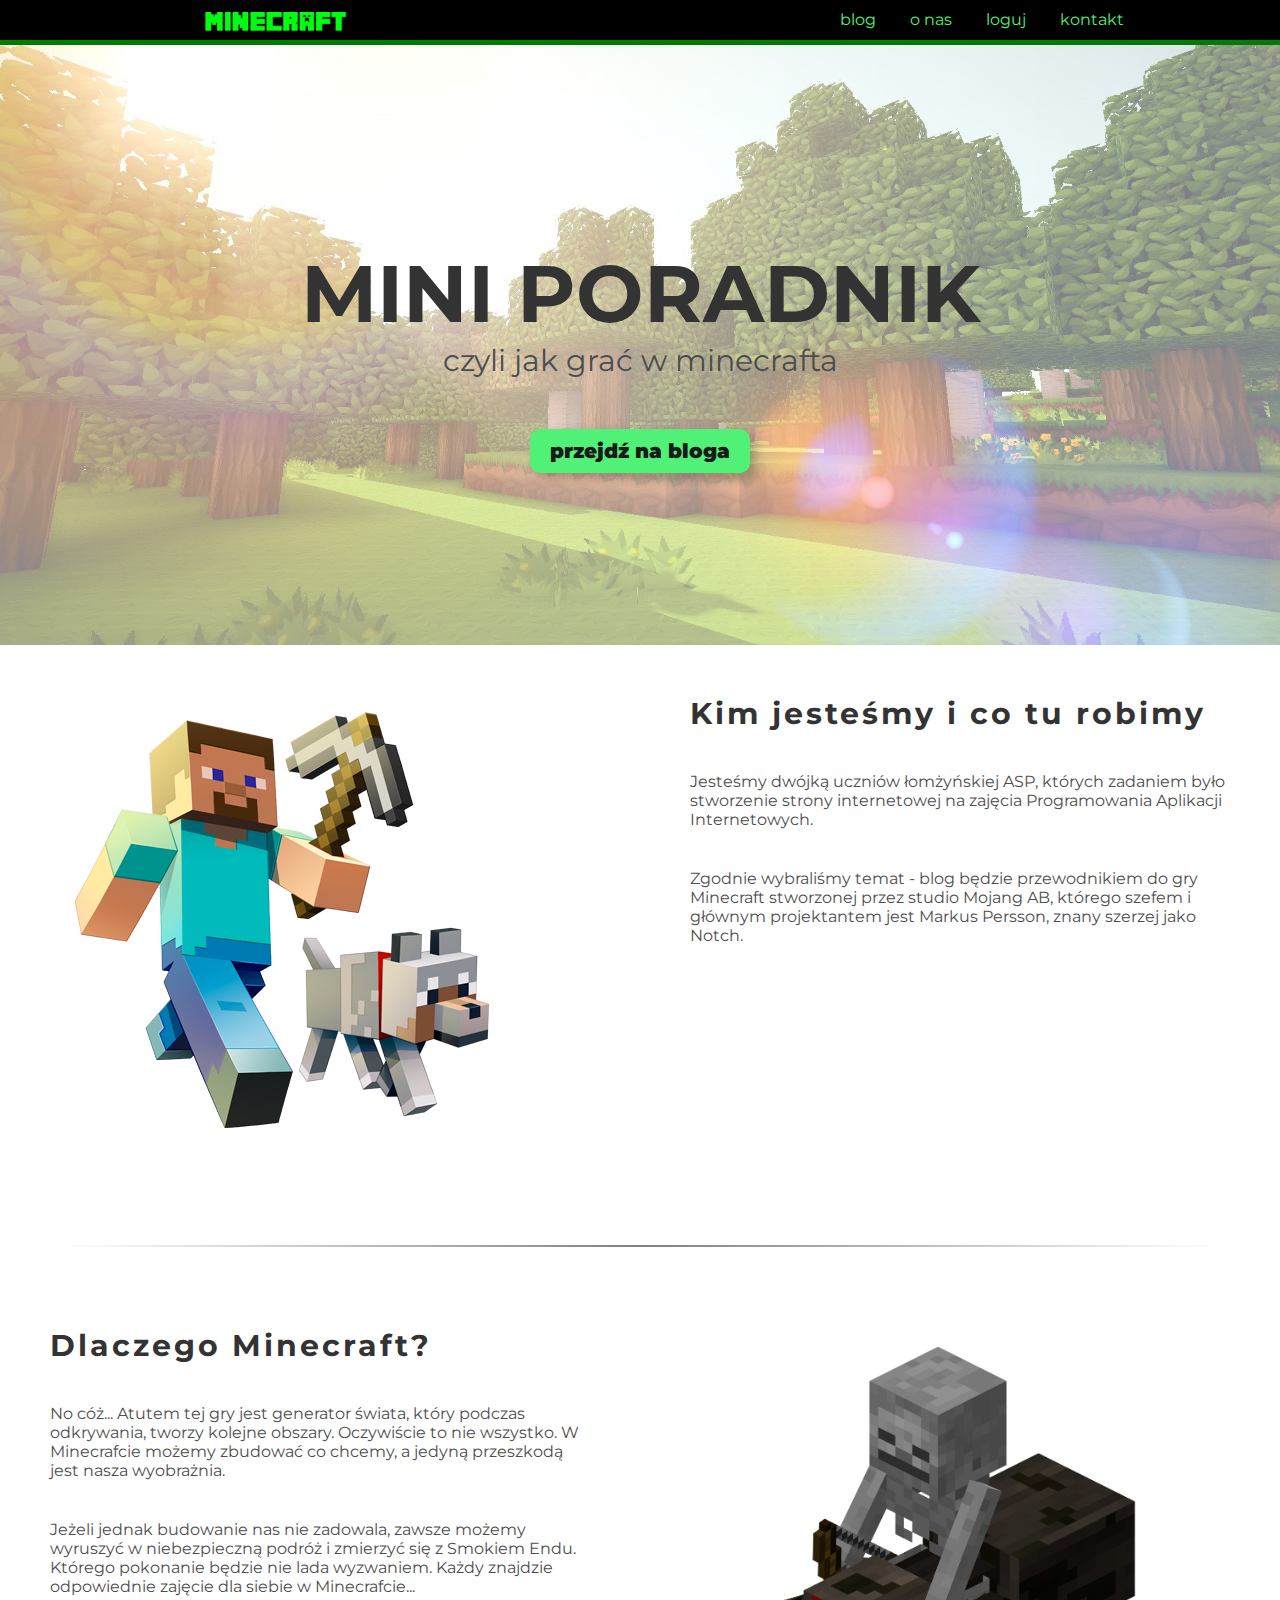
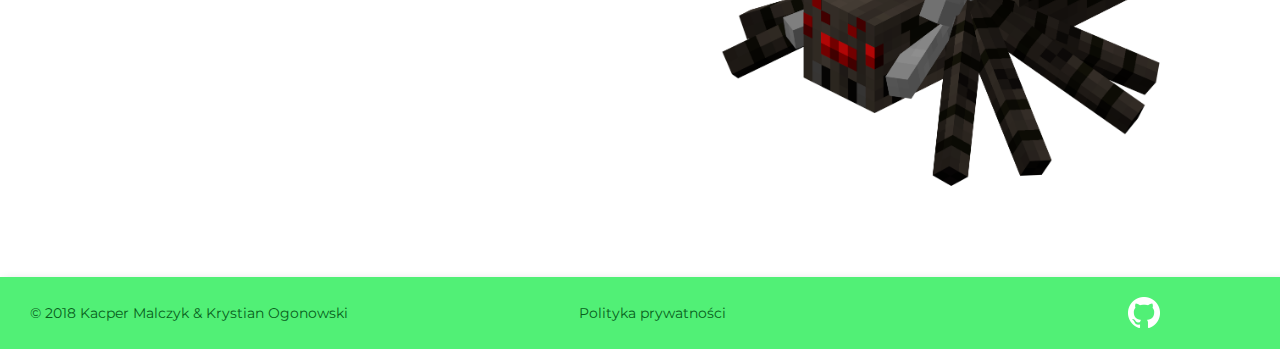
<file: index.html>
<!DOCTYPE html>
<html lang="pl">
<head>
    <title>Minecraft - poradnik</title>
	<meta name="description" content="Nasza strona jest prostym poradnikiem do gry Minecraft" />
    <link rel="icon" href="/graphics/blog/creeper.jpg" />
    <meta charset="UTF-8" />
    <meta name="author" content="Krystian i Kacper" />
    <meta name="viewport" content="width=device-width, initial-scale=1, shrink-to-fit=no" />
    <link rel="stylesheet" href="style.css" />
    <link href="https://fonts.googleapis.com/css?family=Montserrat" rel="stylesheet">
    <!-- style wyżej potrzebny do pobrania i obsługi czcionki -->

    <!--[if lt IE 9]>
	<script src="bower_components/html5shiv/dist/html5shiv.js"></script>
    <![endif]-->
    <!--
        komentarz wyżej ma na celu prawidłowe wyświetlanie strony
        w przeglądarce Internet Explorer w wersji 9 i niższych
    -->


</head>
<body>
    <div id="wrapper" >
      <header class="main-header">
          <nav class="main-nav">
              <div class="logo">
                  <a href="/index.html">
                      <img src="/graphics/logo/logo.png" href="/index.html">
                  </a>
              </div>

              <ul class="top-menu">
                <li>
                  <a class="button" href="/blog/index.html">
                  blog
                </a>
              <li>
                <a class="button" href="/blog/o_nas.html">
                  o nas
                </a>
              </li>
              <li>
                <a class="button" href="/blog/loguj.html">
                  loguj
                </a>
              </li>
              <li>
                <a class="button" href="/blog/kontakt.html">
                  kontakt
                </a>
              </li>
            </ul>
          </nav>
          <hr class="under-nav" />
      </header>


        <main id="index" style="width: 100%;">
            <section id="first" class="index-main-section">
                <div id="main-first-background"></div>
                <h1 class="index-h1">
                    MINI PORADNIK
                </h1>
                <p class="index-p">
                    czyli jak grać w minecrafta
                </p>
                <a href="/blog/index.html" id="main-blog-button">
                    przejdź na bloga
                </a>
            </section>

            <section id="second" class="two-column main-section">
                <section class="half-section mob">
                    <img src="/graphics/steve.png">
                </section>
                <section id="description" class="half-section">
                    <h1>
                            Kim jesteśmy i co tu robimy
                    </h1>
                    <p>
                        Jesteśmy dwójką uczniów łomżyńskiej ASP,
                        których zadaniem było stworzenie strony internetowej
                        na zajęcia Programowania Aplikacji Internetowych.
                    </p>
                    <p>
                        Zgodnie wybraliśmy temat - blog będzie przewodnikiem
                        do gry Minecraft stworzonej przez studio Mojang AB,
                        którego szefem i głównym projektantem jest
                        Markus Persson, znany szerzej jako Notch.
                    </p>
                </section>
            </section>

            <hr class="main-line"/>

            <section id="third" class="two-column main-section">
                <section id="description" class="half-section">
                    <h1>
                           Dlaczego Minecraft?
                    </h1>
                    <p>
                        No cóż... Atutem tej gry jest generator świata, który podczas odkrywania, tworzy kolejne obszary.
						Oczywiście to nie wszystko. W Minecrafcie możemy zbudować co chcemy, a jedyną przeszkodą jest nasza wyobrażnia.
                    </p>
                    <p>
                       Jeżeli jednak budowanie nas nie zadowala, zawsze możemy wyruszyć w niebezpieczną podróż i zmierzyć się z Smokiem Endu. Którego pokonanie będzie nie lada wyzwaniem.
					   Każdy znajdzie odpowiednie zajęcie dla siebie w Minecrafcie...
                    </p>
                </section>
                <section class="half-section mob">
                    <img src="/graphics/spider.png">
                </section>
            </section>
        </main>

        <footer id="index">
            <section>
                <p>
                    © 2018 Kacper Malczyk & Krystian Ogonowski
                </p>
            </section>
            <section>
                <a href="/polityka/index.html">
                    Polityka prywatności
                </a>
            </section>
            <section class="social-logo">
                <a href="http://github.com/ogonnn/website" id="img">
                    <img src="/graphics/GitHubLogo.png" id="social-logo">
                </a>
            </section>
        </footer>
    </div>
</body>


</html>
</file>
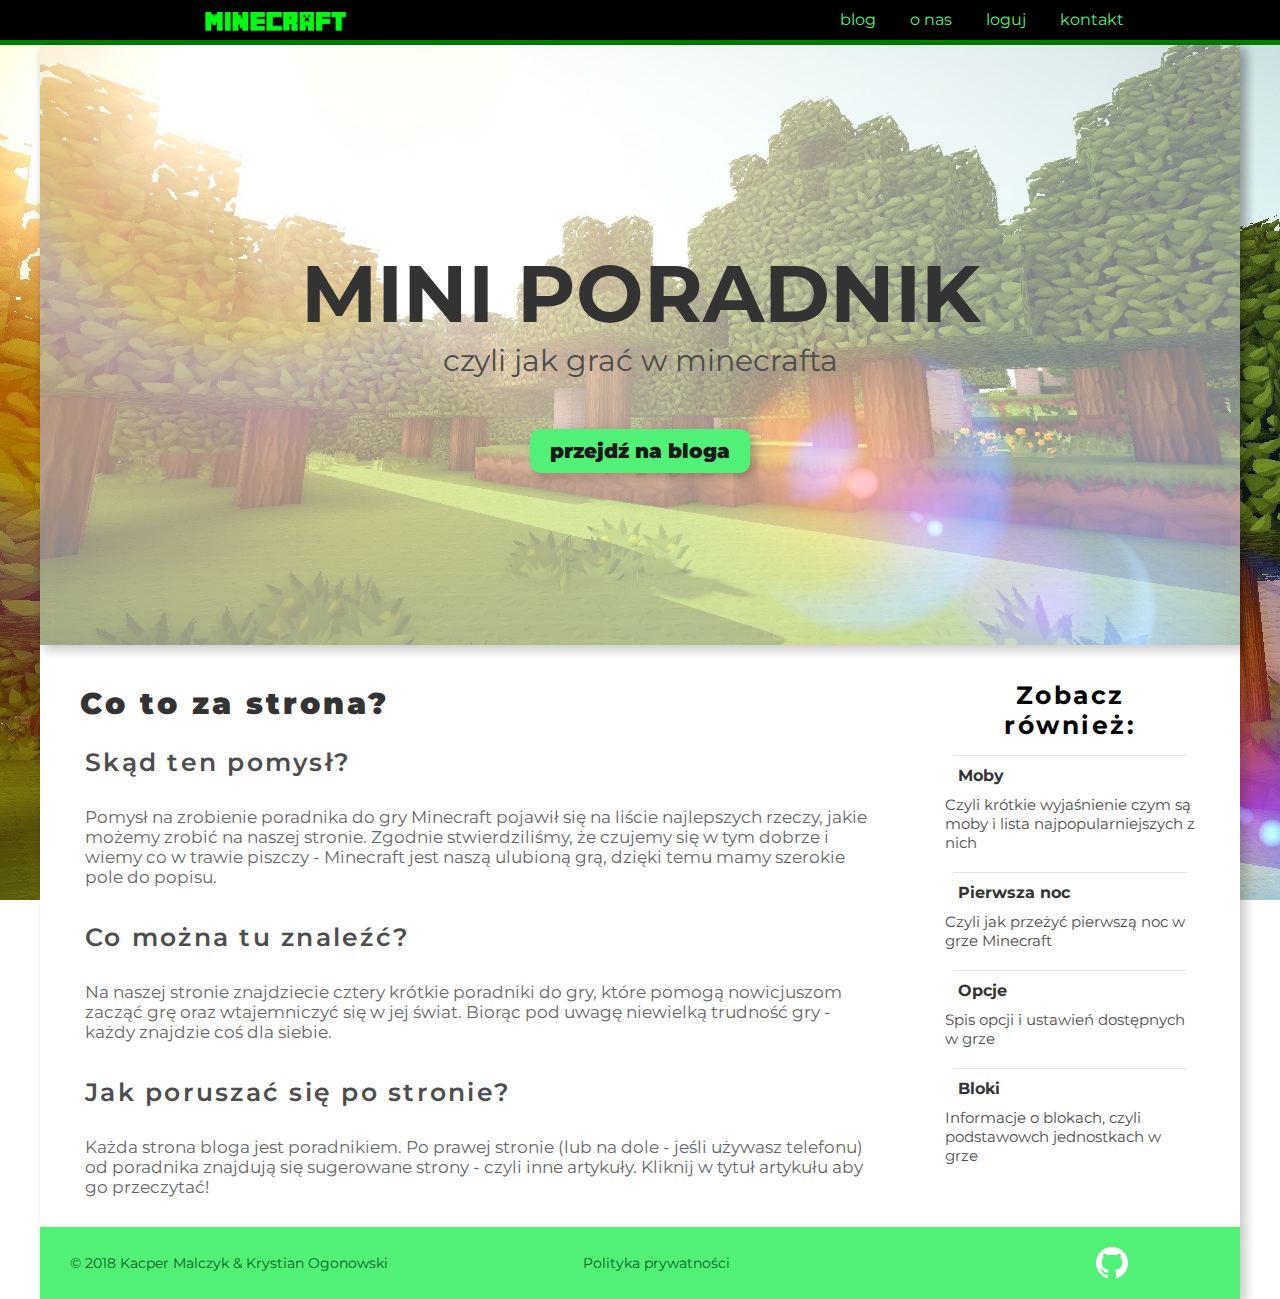
<file: blog/index.html>
<!DOCTYPE html>
<html lang="pl">
<head>
    <meta charset="UTF-8" />
    <title>Minecraft - poradnik</title>
    <meta name="description" content="Nasza strona jest prostym poradnikiem do gry Minecraft" />
    <link rel="icon" href="/graphics/blog/creeper.jpg" />
    <meta name="author" content="Krystian i Kacper" />
    <meta name="viewport" content="width=device-width, initial-scale=1, shrink-to-fit=no" />
    <link rel="stylesheet" href="../style.css" />
    <link href="https://fonts.googleapis.com/css?family=Montserrat" rel="stylesheet">
    <!-- style wyżej potrzebny był do ściągnięcia czcionki -->

    <!--[if lt IE 9]>
	<script src="bower_components/html5shiv/dist/html5shiv.js"></script>
    <![endif]-->
    <!--
        komentarz wyżej ma na celu prawidłowe wyświetlanie strony
        w przeglądarce Internet Explorer w wersji 9 i niższych
    -->


</head>
<body>
    <div id="wrapper">
		    <header class="main-header">
            <nav class="main-nav">
                <div class="logo">
                    <a href="/index.html">
                        <img src="/graphics/logo/logo.png" href="/index.html">
                    </a>
                </div>

                <ul class="top-menu">
                  <li>
                    <a class="button" href="/blog/index.html">
                    blog
                  </a>
                <li>
                  <a class="button" href="/blog/o_nas.html">
                    o nas
                  </a>
                </li>
                <li>
                  <a class="button" href="/blog/loguj.html">
                    loguj
                  </a>
                </li>
                <li>
                  <a class="button" href="/blog/kontakt.html">
                    kontakt
                  </a>
                </li>
              </ul>
            </nav>
            <div class="under-nav" />
        </header>

        <main>
          <main id="index">
            <section id="first" class="index-main-section">
                <div id="main-first-background"></div>
                <h1 class="index-h1">
                    MINI PORADNIK
                </h1>
                <p class="index-p">
                    czyli jak grać w minecrafta
                </p>
                <a href="/blog/index.html" id="main-blog-button">
                    przejdź na bloga
                </a>
            </section>
          </main>
            <article>

                <section>
                    <header>
                        <h1>
                            Co to za strona?
                        </h1>
                        <p>
                            Skąd ten pomysł?
                        </p>
                    </header>
                    <p>
                        Pomysł na zrobienie poradnika do gry Minecraft
                        pojawił się na liście najlepszych rzeczy, jakie możemy
                        zrobić na naszej stronie.
                        Zgodnie stwierdziliśmy, że czujemy się w tym dobrze i wiemy
                        co w trawie piszczy - Minecraft jest naszą ulubioną grą,
                        dzięki temu mamy szerokie pole do popisu.
                    </p>
                </section>
                <section>
                    <header>
                        <p>
                            Co można tu znaleźć?
                        </p>
                    </header>
                    <p>
                        Na naszej stronie znajdziecie cztery krótkie poradniki do gry,
                        które pomogą nowicjuszom zacząć grę oraz wtajemniczyć się
                        w jej świat. Biorąc pod uwagę niewielką trudność gry - każdy
                        znajdzie coś dla siebie.
                    </p>
                </section>
                <section>
                    <header>
                        <p>
                            Jak poruszać się po stronie?
                        </p>
                    </header>
                    <p>
                        Każda strona bloga jest poradnikiem. Po prawej stronie
                         (lub na dole - jeśli używasz telefonu) od poradnika znajdują się
                         sugerowane strony - czyli inne artykuły. Kliknij w tytuł artykułu
                         aby go przeczytać!
                    </p>
            </article>
            <aside>
                <header>
                    <p>
                        Zobacz również:
                    </p>
                </header>
                <nav>
                    <section>
                        <header>
                            <a href="/blog/moby.html"  title="Moby">
                                Moby
                            </a>
                        </header>
                        <p>
                            Czyli krótkie wyjaśnienie czym są moby i lista najpopularniejszych z nich
                        </p>
                    </section>

                    <section>
                        <header>
                            <a href="/blog/pierwsza-noc.html" title="Pierwsza noc">
                                Pierwsza noc
                            </a>
                        </header>
                        <p>
                            Czyli jak przeżyć pierwszą noc w grze Minecraft
                        </p>
                    </section>

                    <section>
                        <header>
                            <a href="/blog/opcje.html" title="Opcje">
                                Opcje
                            </a>
                        </header>
                        <p>
                            Spis opcji i ustawień dostępnych w grze
                        </p>
                    </section>
                    <section>
                        <header>
                            <a href="/blog/bloki.html" title="Bloki">
                                Bloki
                            </a>
                        </header>
                        <p>
                            Informacje o blokach, czyli podstawowch jednostkach w grze
                        </p>
                    </section>
                </nav>
            </aside>
        </main>
        <footer>
            <section>
                <p>
                    © 2018 Kacper Malczyk & Krystian Ogonowski
                </p>
            </section>
            <section>
                <a href="/polityka/index.html">
                    Polityka prywatności
                </a>
            </section>
            <section class="social-logo">
                <a href="http://github.com/ogonnn/website" id="img">
                    <img src="/graphics/GitHubLogo.png" id="social-logo">
                </a>
            </section>
        </footer>
    </div>
</body>


</html>
</file>
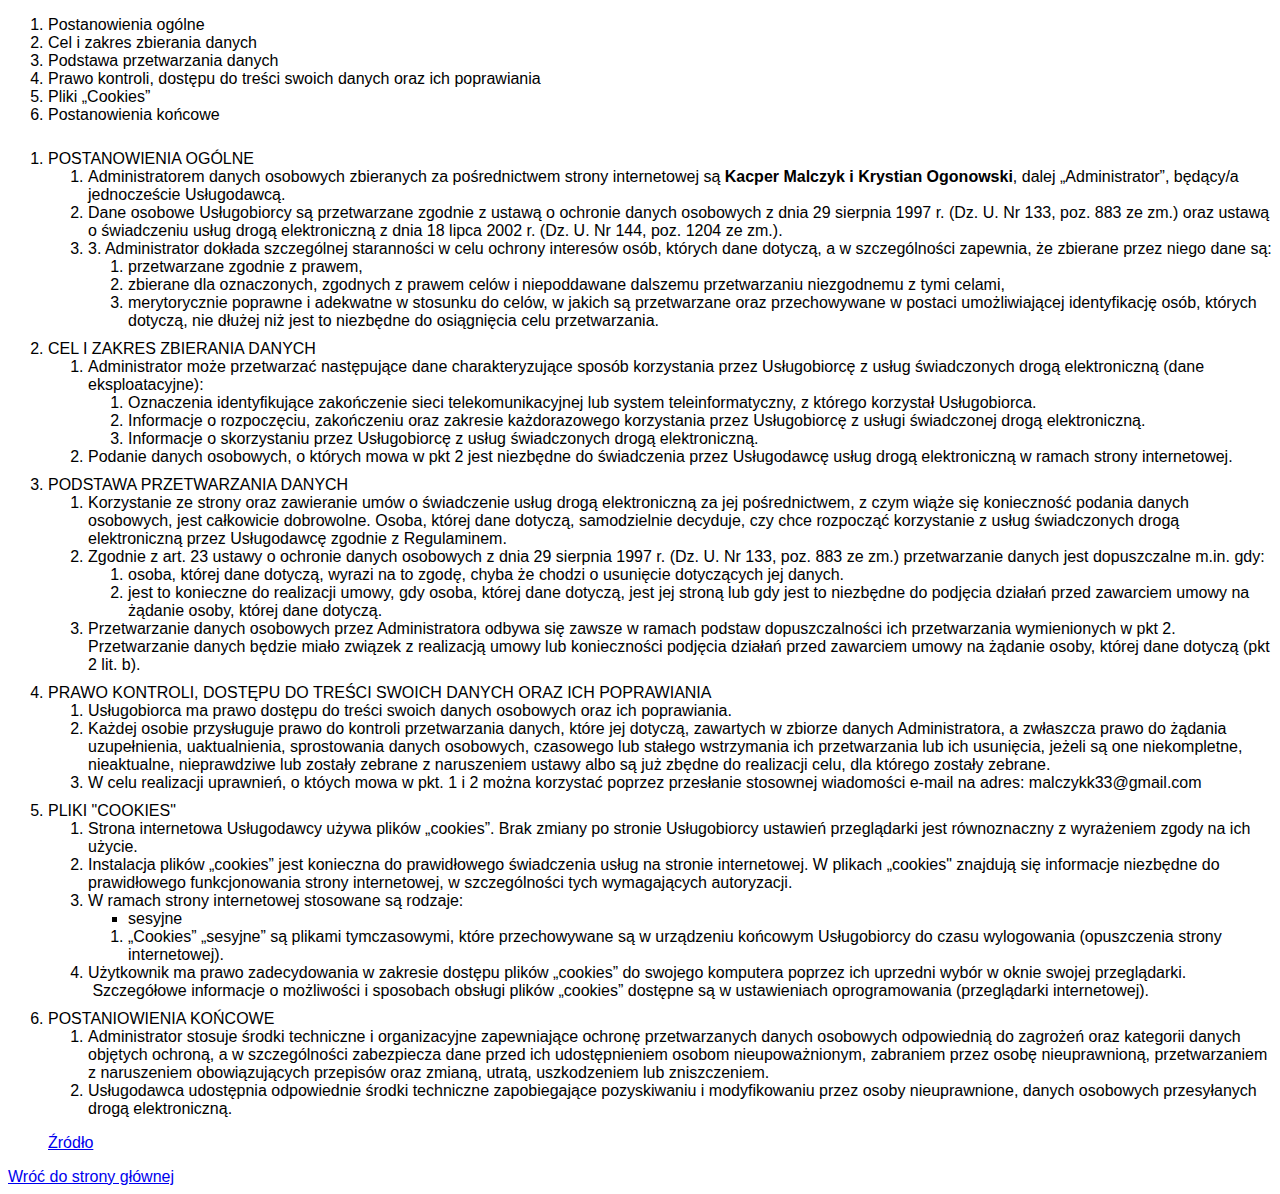
<file: polityka/index.html>
<!DOCTYPE html>
<html lang="pl">
<head>
    <title>Polityka prywatności</title>
    <link rel="icon" href="/graphics/blog/creeper.jpg" />
    <meta charset="UTF-8" />
    <meta name="author" content="Krystian i Kacper" />
    <meta name="viewport" content="width=device-width, initial-scale=1, shrink-to-fit=no" />
    <style>
        *{
            font-family: arial;
        }
        .end{
            padding-top: 10px;
        }
    </style>

</head>
<body>
    <ol>
        <li>Postanowienia ogólne</li>
        <li>Cel i zakres zbierania danych</li>
        <li>Podstawa przetwarzania danych</li>
        <li>Prawo kontroli, dostępu do treści swoich danych oraz ich poprawiania</li>
        <li>Pliki „Cookies”</li>
        <li>Postanowienia końcowe</li>
    </ol>
    <ol>
        <li class="end">
            POSTANOWIENIA OGÓLNE
            <ol>
                <li>
                Administratorem danych osobowych zbieranych za pośrednictwem strony internetowej są
                <strong>Kacper Malczyk i Krystian Ogonowski</strong>, dalej „Administrator”, będący/a jednoczeście Usługodawcą.
                </li>
                <li>
                    Dane osobowe Usługobiorcy są przetwarzane zgodnie z ustawą o ochronie danych osobowych z dnia 29 sierpnia 1997 r. (Dz. U. Nr 133, poz. 883 ze zm.) oraz ustawą o świadczeniu usług drogą elektroniczną z dnia 18 lipca 2002 r. (Dz. U. Nr 144, poz. 1204 ze zm.).
                </li>
                <li>
                    3. Administrator dokłada szczególnej staranności w celu ochrony interesów osób, których dane dotyczą, a w szczególności zapewnia, że zbierane przez niego dane są:
                    <ol>
                        <li>przetwarzane zgodnie z prawem,</li>
                        <li>zbierane dla oznaczonych, zgodnych z prawem celów i niepoddawane dalszemu przetwarzaniu niezgodnemu z tymi celami,</li>
                        <li>merytorycznie poprawne i adekwatne w stosunku do celów, w jakich są przetwarzane oraz przechowywane w postaci umożliwiającej identyfikację osób, których dotyczą, nie dłużej niż jest to niezbędne do osiągnięcia celu przetwarzania.</li>
                    </ol>
                </li>
            </ol>
        </li>
        <li class="end">
            CEL I ZAKRES ZBIERANIA DANYCH
            <ol>
                <li>Administrator może przetwarzać następujące dane charakteryzujące sposób korzystania przez Usługobiorcę z usług świadczonych drogą elektroniczną (dane eksploatacyjne):
                    <ol>
                        <li>Oznaczenia identyfikujące zakończenie sieci telekomunikacyjnej lub system teleinformatyczny, z którego korzystał Usługobiorca.</li>
                        <li>Informacje o rozpoczęciu, zakończeniu oraz zakresie każdorazowego korzystania przez Usługobiorcę z usługi świadczonej drogą elektroniczną.</li>
                        <li>Informacje o skorzystaniu przez Usługobiorcę z usług świadczonych drogą elektroniczną.</li>
                    </ol>
                </li>
                <li>Podanie danych osobowych, o których mowa w pkt 2 jest niezbędne do świadczenia przez Usługodawcę usług drogą elektroniczną w ramach strony internetowej. </li>
            </ol>
        </li>
        <li class="end">
            PODSTAWA PRZETWARZANIA DANYCH
            <ol>
                <li>
                    Korzystanie ze strony oraz zawieranie umów o świadczenie usług drogą elektroniczną za jej pośrednictwem, z czym wiąże się konieczność podania danych osobowych, jest całkowicie dobrowolne. Osoba, której dane dotyczą, samodzielnie decyduje, czy chce rozpocząć korzystanie z usług świadczonych drogą elektroniczną przez Usługodawcę zgodnie z Regulaminem.
                </li>
                <li>Zgodnie z art. 23 ustawy o ochronie danych osobowych z dnia 29 sierpnia 1997 r. (Dz. U. Nr 133, poz. 883 ze zm.) przetwarzanie danych jest dopuszczalne m.in. gdy:
                <ol>
                    <li>osoba, której dane dotyczą, wyrazi na to zgodę, chyba że chodzi o usunięcie dotyczących jej danych.</li>
                    <li>jest to konieczne do realizacji umowy, gdy osoba, której dane dotyczą, jest jej stroną lub gdy jest to niezbędne do podjęcia działań przed zawarciem umowy na żądanie osoby, której dane dotyczą.</li>
                </ol>
                </li>
                <li>Przetwarzanie danych osobowych przez Administratora odbywa się zawsze w ramach podstaw dopuszczalności ich przetwarzania wymienionych w pkt 2. Przetwarzanie danych będzie miało związek z realizacją umowy lub konieczności podjęcia działań przed zawarciem umowy na żądanie osoby, której dane dotyczą (pkt 2 lit. b). </li>
            </ol>
        </li>
        <li class="end">
            PRAWO KONTROLI, DOSTĘPU DO TREŚCI SWOICH DANYCH ORAZ ICH POPRAWIANIA
            <ol>
                <li>Usługobiorca ma prawo dostępu do treści swoich danych osobowych oraz ich poprawiania.</li>
                <li>Każdej osobie przysługuje prawo do kontroli przetwarzania danych, które jej dotyczą, zawartych w zbiorze danych Administratora, a zwłaszcza prawo do żądania uzupełnienia, uaktualnienia, sprostowania danych osobowych, czasowego lub stałego wstrzymania ich przetwarzania lub ich usunięcia, jeżeli są one niekompletne, nieaktualne, nieprawdziwe lub zostały zebrane z naruszeniem ustawy albo są już zbędne do realizacji celu, dla którego zostały zebrane.</li>
                <li>W celu realizacji uprawnień, o któych mowa w pkt. 1 i 2 można korzystać poprzez przesłanie stosownej wiadomości e-mail na adres: malczykk33@gmail.com</li>
            </ol>
        </li>
        <li class="end">
            PLIKI "COOKIES"
            <ol>
                <li>Strona internetowa Usługodawcy&nbsp;używa plików&nbsp;„cookies”. Brak zmiany po stronie Usługobiorcy ustawień przeglądarki jest równoznaczny z wyrażeniem zgody na ich użycie.</li>
                <li>Instalacja plików „cookies” jest konieczna do prawidłowego świadczenia usług na stronie internetowej. W plikach „cookies" znajdują się informacje niezbędne do prawidłowego funkcjonowania strony internetowej, w szczególności tych wymagających autoryzacji.</li>
                <li>W ramach strony internetowej stosowane są rodzaje:
                <ul>
                    <li>sesyjne</li>
                </ul>
                <ol>
                    <li>„Cookies” „sesyjne” są plikami tymczasowymi, które przechowywane są w urządzeniu końcowym Usługobiorcy do czasu wylogowania (opuszczenia strony internetowej).</li>
                </ol>
                </li>
                <li>Użytkownik ma prawo zadecydowania w zakresie dostępu plików „cookies” do swojego komputera poprzez ich uprzedni wybór w oknie swojej przeglądarki. &nbsp;Szczegółowe informacje o możliwości i sposobach obsługi plików „cookies” dostępne są w ustawieniach oprogramowania (przeglądarki internetowej).</li>
            </ol>
        </li>
        <li class="end">
            POSTANIOWIENIA KOŃCOWE
            <ol>
                <li>Administrator stosuje środki techniczne i organizacyjne zapewniające ochronę przetwarzanych danych osobowych odpowiednią do zagrożeń oraz kategorii danych objętych ochroną, a w szczególności zabezpiecza dane przed ich udostępnieniem osobom nieupoważnionym, zabraniem przez osobę nieuprawnioną, przetwarzaniem z naruszeniem obowiązujących przepisów oraz zmianą, utratą, uszkodzeniem lub zniszczeniem.</li>
                <li>Usługodawca udostępnia odpowiednie środki techniczne zapobiegające pozyskiwaniu i modyfikowaniu przez osoby nieuprawnione, danych osobowych przesyłanych drogą elektroniczną.</li>
            </ol>
        </li>
        <p class="source">
            <a href="https://www.legalniewsieci.pl/darmowe/polityka-prywatnosci-generator">
                Źródło
            </a>
        </p>
    </ol>
    <a href="/index.html" title="Wróć do strony głównej"> Wróć do strony głównej </a>
    </body>
    </html>
</file>
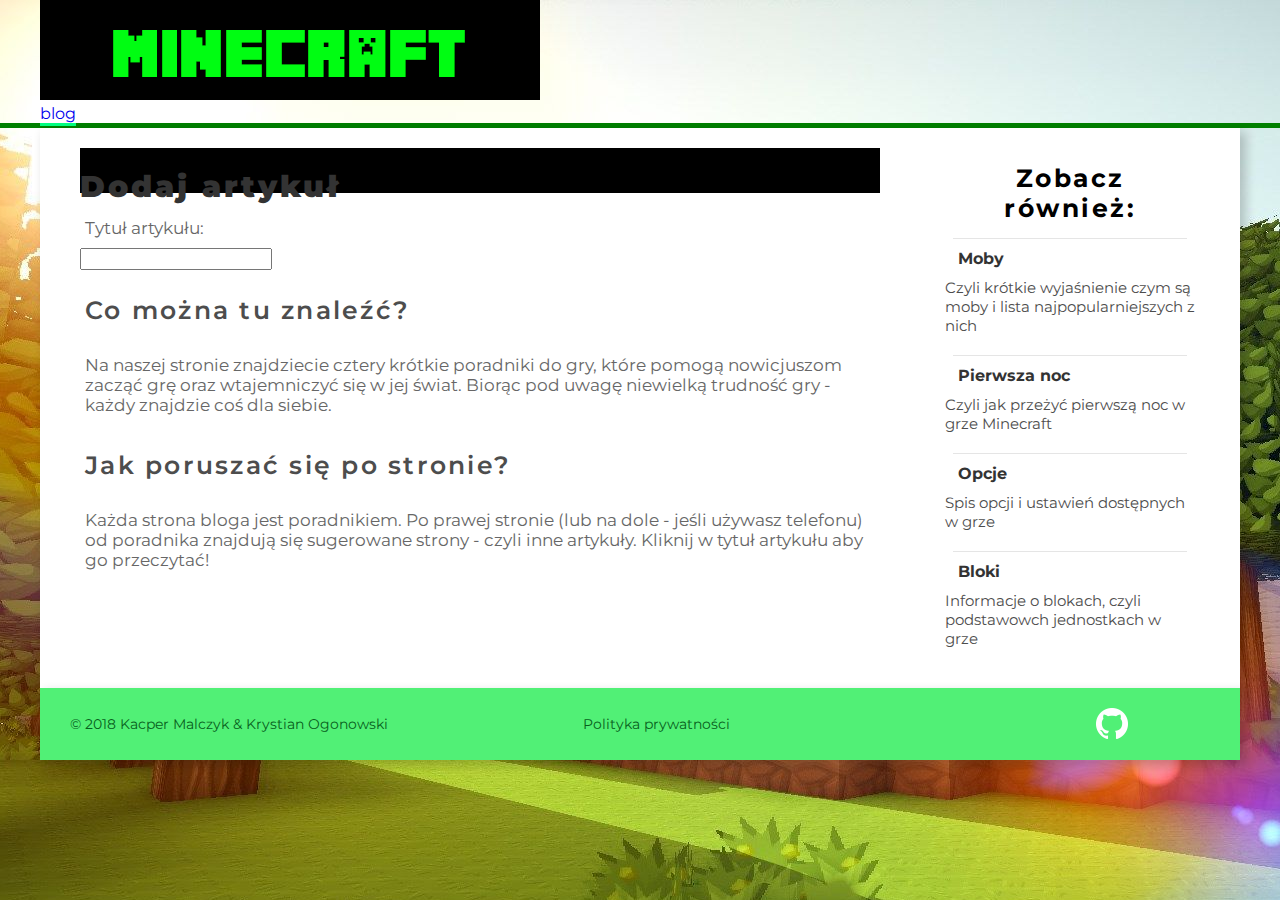
<file: dodaj.html>
<!DOCTYPE html>
<html lang="pl">
<head>
    <meta charset="UTF-8" />
    <title>Minecraft - poradnik</title>
    <meta name="description" content="Nasza strona jest prostym poradnikiem do gry Minecraft" />
    <link rel="icon" href="/graphics/blog/creeper.jpg" />
    <meta name="author" content="Krystian i Kacper" />
    <meta name="viewport" content="width=device-width, initial-scale=1, shrink-to-fit=no" />
    <link rel="stylesheet" href="../style.css" />
    <link href="https://fonts.googleapis.com/css?family=Montserrat" rel="stylesheet">
    <!-- style wyżej potrzebny był do ściągnięcia czcionki -->

    <!--[if lt IE 9]>
	<script src="bower_components/html5shiv/dist/html5shiv.js"></script>
    <![endif]-->
    <!--
        komentarz wyżej ma na celu prawidłowe wyświetlanie strony
        w przeglądarce Internet Explorer w wersji 9 i niższych
    -->


</head>
<body>
    <div id="wrapper">
		 <header id="main">
          <nav>
                <div class="logo">
                    <a href="/index.html">
                        <img src="/graphics/logo/logo.png" href="/index.html">
                    </a>
                </div>

                <a class="top-blog-button active" href="/blog/index.html">
                    blog
                </a>
            </nav>
          <hr class="under-nav" />
      </header>

        <main>
            <article>
                <section>
                    <header>
                        <h1 class="main-header">
                            Dodaj artykuł
                        </h1>
                    </header>
                    <p>
                        Tytuł artykułu:
                    </p>
                    <input type="text" id="tytul-artykulu">
                  </input>
                </section>
                <section>
                    <header>
                        <p>
                            Co można tu znaleźć?
                        </p>
                    </header>
                    <p>
                        Na naszej stronie znajdziecie cztery krótkie poradniki do gry,
                        które pomogą nowicjuszom zacząć grę oraz wtajemniczyć się
                        w jej świat. Biorąc pod uwagę niewielką trudność gry - każdy
                        znajdzie coś dla siebie.
                    </p>
                </section>
                <section>
                    <header>
                        <p>
                            Jak poruszać się po stronie?
                        </p>
                    </header>
                    <p>
                        Każda strona bloga jest poradnikiem. Po prawej stronie
                         (lub na dole - jeśli używasz telefonu) od poradnika znajdują się
                         sugerowane strony - czyli inne artykuły. Kliknij w tytuł artykułu
                         aby go przeczytać!
                    </p>
            </article>
            <aside>
                <header>
                    <p>
                        Zobacz również:
                    </p>
                </header>
                <nav>
                    <section>
                        <header>
                            <a href="/blog/moby.html"  title="Moby">
                                Moby
                            </a>
                        </header>
                        <p>
                            Czyli krótkie wyjaśnienie czym są moby i lista najpopularniejszych z nich
                        </p>
                    </section>

                    <section>
                        <header>
                            <a href="/blog/pierwsza-noc.html" title="Pierwsza noc">
                                Pierwsza noc
                            </a>
                        </header>
                        <p>
                            Czyli jak przeżyć pierwszą noc w grze Minecraft
                        </p>
                    </section>

                    <section>
                        <header>
                            <a href="/blog/opcje.html" title="Opcje">
                                Opcje
                            </a>
                        </header>
                        <p>
                            Spis opcji i ustawień dostępnych w grze
                        </p>
                    </section>
                    <section>
                        <header>
                            <a href="/blog/bloki.html" title="Bloki">
                                Bloki
                            </a>
                        </header>
                        <p>
                            Informacje o blokach, czyli podstawowch jednostkach w grze
                        </p>
                    </section>
                </nav>
            </aside>
        </main>
        <footer>
            <section>
                <p>
                    © 2018 Kacper Malczyk & Krystian Ogonowski
                </p>
            </section>
            <section>
                <a href="/polityka/index.html">
                    Polityka prywatności
                </a>
            </section>
            <section class="social-logo">
                <a href="http://github.com/ogonnn/website" id="img">
                    <img src="/graphics/GitHubLogo.png" id="social-logo">
                </a>
            </section>
        </footer>
    </div>
</body>


</html>
</file>
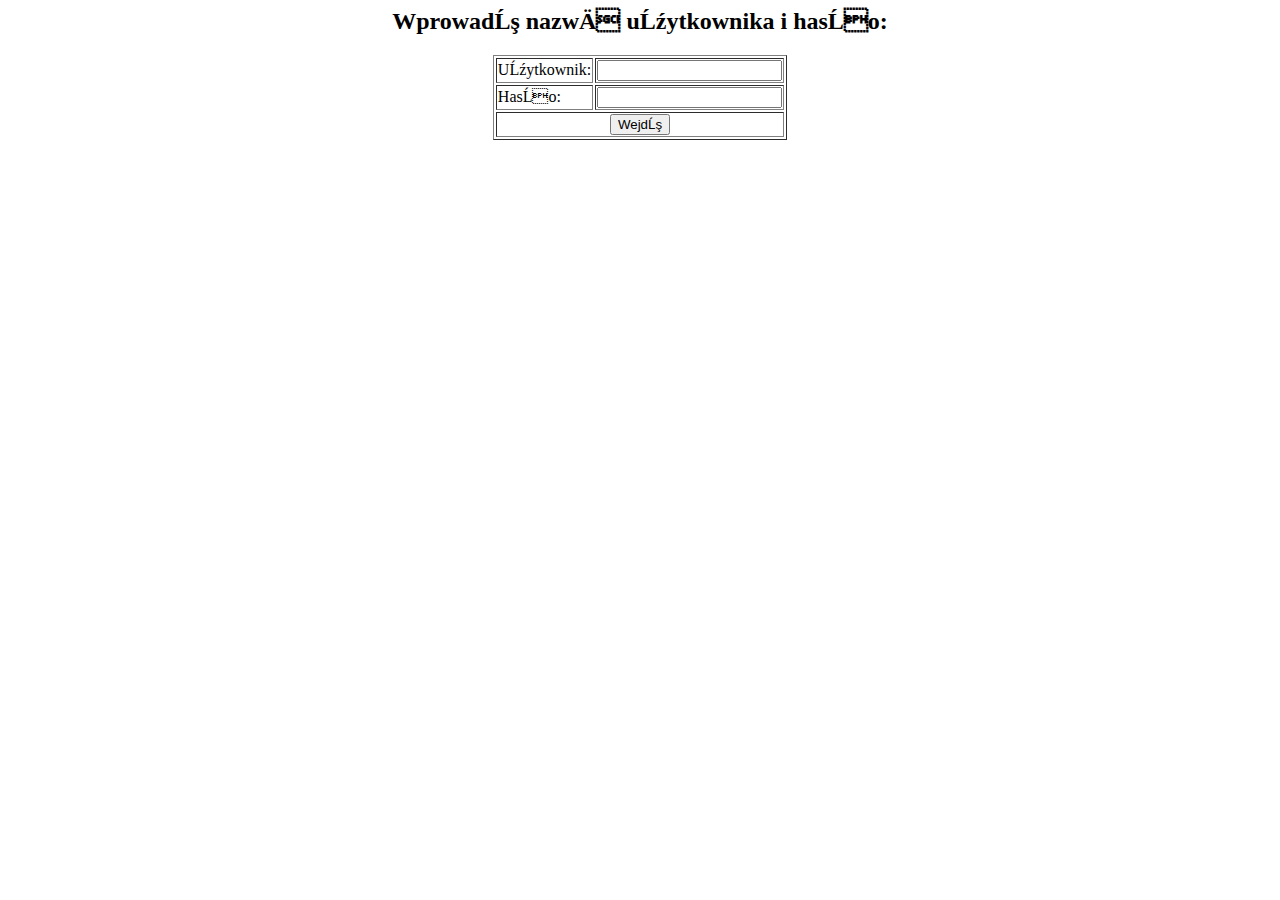
<file: blog/loguj.html>
<HTML>
<HEAD>
<META HTTP-EQUIV="Content-Type" CONTENT="text/html; charset=iso-8859-2">
<SCRIPT LANGUAGE= "JavaScript" type= "text/javascript">
<!-- Ukrycie przed przeglądarkami nie obsługującymi JavaScriptów
var users = new Array("user1", "user2", "user3");
var passwords = new Array("kod1", "kod2", "kod3");
function sprawdz_haslo(user, pass)
{
  for(var i = 0; i < users.length; i++){
    if((user == users[i]) && (pass == passwords[i]))
      return true;
  }
  return false;
}
function check()
{
  var user = document.form1.user.value;
  var pass = document.form1.pass.value;
  if(!sprawdz_haslo(user, pass)){
      alert('Niepoprawne hasło!');
  }
  else{
    document.location.href = "wejdz.html";
  }
}
// Koniec kodu JavaScript -->
</SCRIPT>
</HEAD>
<BODY>
<CENTER>
<H2>Wprowadź nazwę użytkownika i hasło:</H2>
<FORM NAME = "form1">
<TABLE border="1"><TR>
<TD bordercolor="#FFFFFF">Użytkownik:</TD>
<TD bordercolor="#FFFFFF">
  <INPUT TYPE="text" NAME="user">
</TD>
</TR><TR>
<TD bordercolor="#FFFFFF">Hasło:</TD>
<TD bordercolor="#FFFFFF">
  <INPUT TYPE="password" NAME="pass">
</TD>
</TR><TR>
<TD colspan="2" align="center" bordercolor="#FFFFFF">
  <INPUT TYPE="button" VALUE="Wejdź" onClick="check();">
</TD>
</TR></TABLE>
</FORM>
</CENTER>
</BODY>
</HTML>
</file>
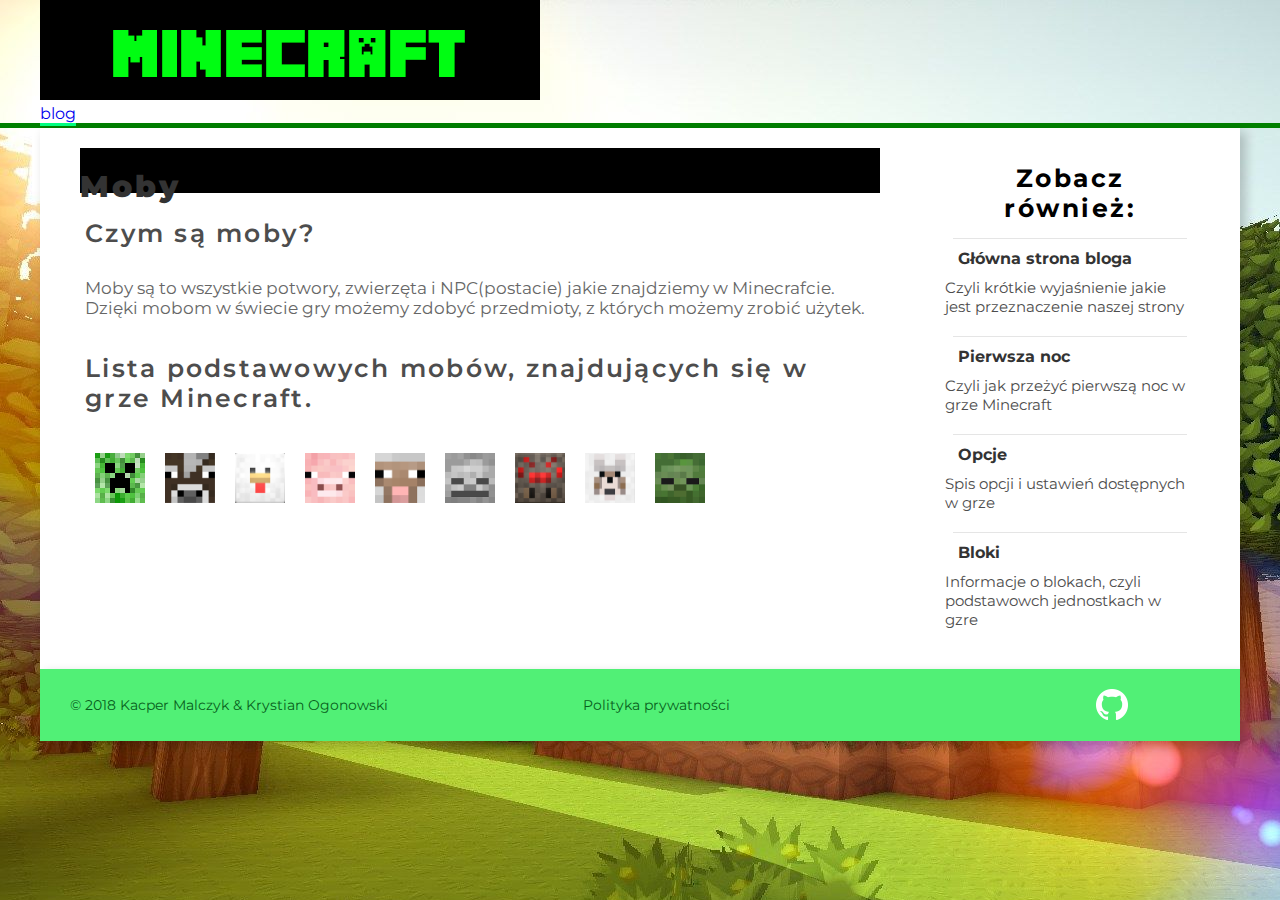
<file: blog/moby.html>
<!DOCTYPE html>
<html lang="pl">
<head>
    <meta charset="UTF-8" />
    <title>Minecraft - poradnik</title>
    <meta name="description" content="Nasza strona jest prostym poradnikiem do gry Minecraft" />
    <link rel="icon" href="/graphics/blog/creeper.jpg" />     
    <meta name="author" content="Krystian i Kacper" />
    <meta name="viewport" content="width=device-width, initial-scale=1, shrink-to-fit=no" />
    <link rel="stylesheet" href="/style.css" />
    <link href="https://fonts.googleapis.com/css?family=Montserrat" rel="stylesheet">
    <!-- style wyżej potrzebny był do ściągnięcia czcionki -->

    <!--[if lt IE 9]>
	<script src="bower_components/html5shiv/dist/html5shiv.js"></script>
    <![endif]-->
    <!--
        komentarz wyżej ma na celu prawidłowe wyświetlanie strony
        w przeglądarce Internet Explorer w wersji 9 i niższych
    -->


</head>
<body>
    <div id="wrapper">
         <header id="main">
            <nav>
                <div class="logo">
                    <a href="/index.html">
                        <img src="/graphics/logo/logo.png" href="/index.html">
                    </a>
                </div>
                <a class="top-blog-button active" href="/blog/index.html">
                        blog
                </a>
            </nav>
            <hr class="under-nav" />
        </header>

        <main>
            <article>
                <section>
                    <header>
                        <h1 class="main-header">
                            Moby
                        </h1>
                        <p>
                            Czym są moby?
                        </p>
                    </header>
                    <p>
                      Moby są to wszystkie potwory, zwierzęta i NPC(postacie) jakie znajdziemy w Minecrafcie. Dzięki mobom w świecie gry możemy zdobyć przedmioty, z których możemy zrobić użytek. 
					  
                    </p>
                </section>
                <section>
                    <header>
                        <p>
                            Lista podstawowych mobów, znajdujących się w grze Minecraft.
                        </p> 
                    </header>
                    <p>
                    <img src="/graphics/blog/creeper.jpg" alt="Creeper" class="mob-icon">
					<img src="/graphics/blog/cow.png" alt="Krowa" class="mob-icon">
					<img src="/graphics/blog/chicken.jpg" alt="Kurczak" class="mob-icon">
					<img src="/graphics/blog/pig.jpg" alt="Świnia" class="mob-icon">
					<img src="/graphics/blog/sheep.png" alt="Owca" class="mob-icon">
					<img src="/graphics/blog/skeleton.jpg" alt="Szkielet" class="mob-icon">
					<img src="/graphics/blog/spider.jpg" alt="Pająk" class="mob-icon">
					<img src="/graphics/blog/wolf.jpg" alt="Wilk" class="mob-icon">
					<img src="/graphics/blog/zombie.jpg" alt="Zombie" class="mob-icon">
                    </p>
                </section>
            </article>
            <aside>
                <header>
                    <p>
                        Zobacz również:
                    </p>
                </header>
                <nav>
                    <section>
                        <header>
                            <a href="/blog/index.html"  title="Strona główna">
                                Główna strona bloga
                            </a>
                        </header>
                        <p>
                            Czyli krótkie wyjaśnienie jakie jest przeznaczenie naszej strony
                        </p>
                    </section>
                    
                    <section>
                        <header>
                            <a href="/blog/pierwsza-noc.html" title="Pierwsza noc">
                                Pierwsza noc
                            </a>
                        </header>
                        <p>
                            Czyli jak przeżyć pierwszą noc w grze Minecraft
                        </p>
                    </section>

                    <section>
                        <header>
                            <a href="/blog/opcje.html" title="Opcje">
                                Opcje
                            </a>
                        </header>
                        <p>
                            Spis opcji i ustawień dostępnych w grze
                        </p>
                    </section>

                    <section>
                        <header>
                            <a href="/blog/bloki.html" title="Bloki">
                                Bloki
                            </a>
                        </header>
                        <p>
                            Informacje o blokach, czyli podstawowch jednostkach w gzre
                        </p> 
                    </section>
                </nav>
            </aside>
        </main>
        <footer>
            <section>
                <p>
                    © 2018 Kacper Malczyk & Krystian Ogonowski
                </p>
            </section>
            <section>
                <a href="/polityka/index.html">
                    Polityka prywatności
                </a>
            </section>
            <section class="social-logo">
                <a href="http://github.com/ogonnn/website" id="img">
                    <img src="/graphics/GitHubLogo.png" id="social-logo">
                </a>
            </section>     
        </footer>
    </div>
</body>


</html>
</file>
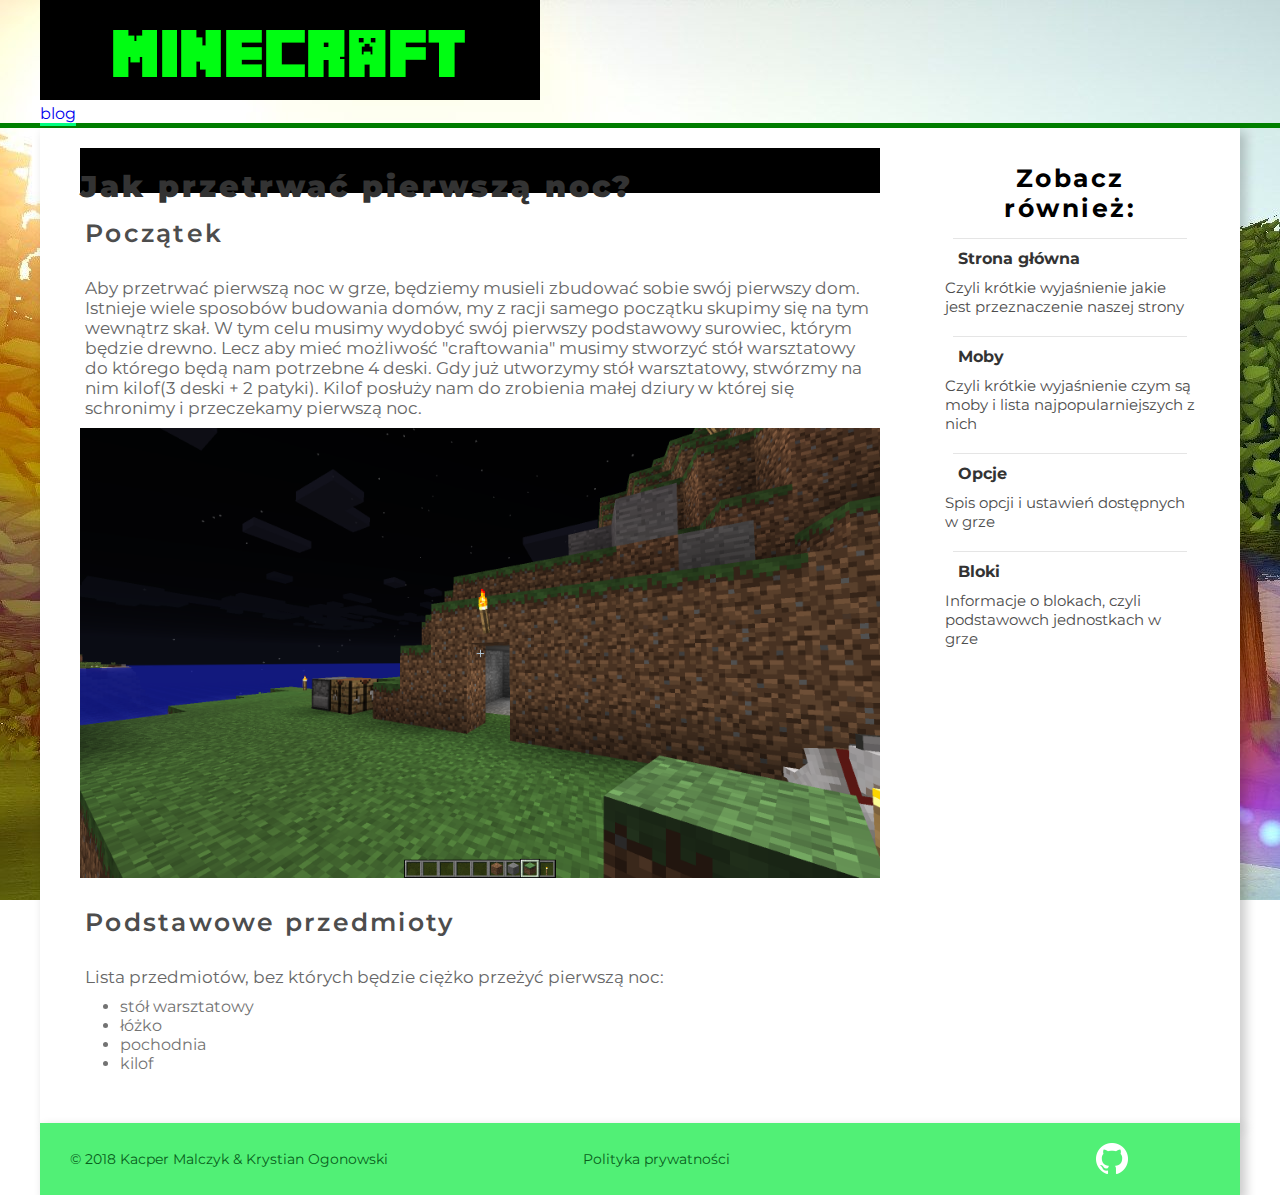
<file: blog/pierwsza-noc.html>
<!DOCTYPE html>
<html lang="pl">
<head>
    <meta charset="UTF-8" />
    <title>Minecraft - poradnik</title>
    <meta name="description" content="Nasza strona jest prostym poradnikiem do gry Minecraft" />
    <link rel="icon" href="/graphics/blog/creeper.jpg" />
    
    <meta keywords="keywords, " />
    <meta name="author" content="Krystian i Kacper" />
    <meta name="viewport" content="width=device-width, initial-scale=1, shrink-to-fit=no" />
    <link rel="stylesheet" href="/style.css" />
    <link href="https://fonts.googleapis.com/css?family=Montserrat" rel="stylesheet">
    <!-- style wyżej potrzebny był do ściągnięcia czcionki -->

    <!--[if lt IE 9]>
	<script src="bower_components/html5shiv/dist/html5shiv.js"></script>
    <![endif]-->
    <!--
        komentarz wyżej ma na celu prawidłowe wyświetlanie strony
        w przeglądarce Internet Explorer w wersji 9 i niższych
    -->


</head>
<body>
    <div id="wrapper">
		 <header id="main">
            <nav>
                <div class="logo">
                    <a href="/index.html">
                        <img src="/graphics/logo/logo.png" href="/index.html">
                    </a>
                </div>
                <a class="top-blog-button active" href="/blog/index.html">
                        blog
                </a>
            </nav>
            <hr class="under-nav" />
        </header>

        <main>
            <article>
                <section>
                    <header>
                        <h1 class="main-header">
                            Jak przetrwać pierwszą noc?
                        </h1>
                        <p>
                            Początek
                        </p>
                    </header>
                    <p>
                      Aby przetrwać pierwszą noc w grze, będziemy musieli zbudować sobie swój pierwszy dom. Istnieje wiele sposobów budowania domów, my z racji samego początku skupimy się na tym wewnątrz skał. W tym celu musimy wydobyć swój pierwszy podstawowy surowiec, którym będzie drewno. Lecz aby mieć możliwość "craftowania" musimy stworzyć stół warsztatowy do którego będą nam potrzebne 4 deski. Gdy już utworzymy stół warsztatowy, stwórzmy na nim kilof(3 deski + 2 patyki). Kilof posłuży nam do zrobienia małej dziury w której się schronimy i przeczekamy pierwszą noc. 
                    </p>
                    <a target="_blank" href="/graphics/blog/first-house.png">
                        <img src="/graphics/blog/first-house.png" class="screenshot">
                    </a>
                </section>
                <section>
                    <header>
                        <p>
                            Podstawowe przedmioty
                        </p> 
                    </header>
                    <p>
						Lista przedmiotów, bez których będzie ciężko przeżyć pierwszą noc:
						<ul type="">
							<li>Stół warsztatowy</li>
							<li>Łóżko</li>
							<li>Pochodnia</li>
							<li>Kilof</li>
						</ul>
                    </p>
                </section>
            </article>
            <aside>
                <header>
                    <p>
                        Zobacz również:
                    </p>
                </header>
                <nav>
                    <section>
                        <header>
                            <a href="/blog/index.html"  title="Strona główna">
                                Strona główna
                            </a>
                        </header>
                        <p>
                            Czyli krótkie wyjaśnienie jakie jest przeznaczenie naszej strony
                        </p>
                    </section>

                    <section>
                        <header>
                            <a href="/blog/moby.html"  title="Moby">
                                Moby
                            </a>
                        </header>
                        <p>
                            Czyli krótkie wyjaśnienie czym są moby i lista najpopularniejszych z nich
                        </p>
                    </section>

                    <section>
                        <header>
                            <a href="/blog/opcje.html" title="Opcje">
                                Opcje
                            </a>
                        </header>
                        <p>
                            Spis opcji i ustawień dostępnych w grze
                        </p>
                    </section>
                    
                    <section>
                        <header>
                            <a href="/blog/bloki.html" title="Bloki">
                                Bloki
                            </a>
                        </header>
                        <p>
                            Informacje o blokach, czyli podstawowch jednostkach w grze
                        </p> 
                    </section>
                </nav>
            </aside>
        </main>
        <footer>
            <section>
                <p>
                    © 2018 Kacper Malczyk & Krystian Ogonowski
                </p>
            </section>
            <section>
                <a href="/polityka/index.html">
                    Polityka prywatności
                </a>
            </section>
            <section class="social-logo">
                <a href="http://github.com/ogonnn/website" id="img">
                    <img src="/graphics/GitHubLogo.png" id="social-logo">
                </a>
            </section>     
        </footer>
    </div>
</body>


</html>
</file>
<file: style.css>
/*
  UKŁAD DOKUMENTU:
  1. style ogólne
  2. #wrapper header    - menu główne
  3. #wrapper main      - główna zawartość strony
    a) main#index       - strona /index.php, inny układ
    b) main             - strony bloga
      I.  article       - lewa część strony, artykuł
      II. aside         - prawa część strony, linki rekomendowane
  4. #wrapper footer    - stopka strony, w tym:
                          footer#index - stopka strony /index.php
  5. style do responsywności (@media)
*/


/* ################  [1]  style ogólne  ################ */

*, *:before, *:after {
  font-family: 'Montserrat', sans-serif;
  box-sizing: border-box;
  margin: 0 auto;
}
body{
  background: url("/graphics/backgrounds/main-first.jpg");
  background-size: auto;
  background-position-x: 25%;
  background-attachment: fixed;
}
a{
  text-decoration: none;
}

.active{
  border-bottom: 3px solid hsl(150, 100%, 50%);
}
.active:hover{
  transition-delay: 100ms;
  transition-duration: 800ms;
  border-bottom: 3px solid hsl(32, 75%, 50%);
}
.no-disp{
  display: none;
}
.screenshot{
  width: 100%;
}
.source a{
  color: hsla(0, 0%, 0%, 40%);
  font-size: 16px;
}
.under-nav{
  width: 100%;
  border: none;
  border-top: 5px solid green;
}

hr.main-line{
  height: 2px;
  width: 90%;
  margin-bottom: 30px;
  border: 0;
  background-image: linear-gradient(to right, white, hsl(0, 0%, 50%), white);
  clear: both;
}
.mob-icon{
  width:50px;
  height:50px;
  margin:10px;
}
#list-of-blocks{
  width: 100%;
}

/* ################  [2]  #WRAPPER HEADER - GŁÓWNE MENU  ################*/

.main-header{
  width: 100%;
  height: 45px;
  background-color: black;
}
.main-nav{ /* pasek górny cały */
  height: 40px;
  max-width: 1032px
}
.main-nav .logo img{ /* logo */
  height: 40px;
  width: auto;
  float: left;
  margin-left: 5%;
}
.button{
  display: block;
  float: right;
  padding: 0px 2px;
  height: inherit;
  text-align: center;
  color: hsl(134, 84%, 63%);
  line-height: 40px;
  margin-right: 30px;
}
.button:hover{ /* po najechaniu myszą na blog */
  transition-delay: 100ms;
  transition-duration: 800ms;
  color: hsl(32, 75%, 50%);
}
.top-menu{
  list-style-type: none;
  float: right;
}
.top-menu li{
  float:left;
}


/* ################  [3]  WRAPPER MAIN - GŁÓWNA ZAWARTOŚĆ STRONY  ################*/

/* ################  [a]  main#index - main pliku /index.php  ################ */

.half-section{
  height: 100%;
}
.two-column{
  min-height: 600px;
}
.index-main-section{
  clear: both;
}
.index-main{
  width: 100%;
  margin-top: 5px;
}
#first{ /* pierwsza część indexu */
  position: relative;
  z-index: 1;
  background: transparent;
  height: 600px;
}
#main-first-background{
  height:  100%;
  background-image: url("/graphics/backgrounds/main-first.jpg");
  z-index:  -1;
  position:  absolute;
  width:  100%;
  opacity: 0.5;
  background-size: cover;
  background-position-y: 50%
}
.index-h1{
  text-align: center;
  font-size: 80px;
  padding-top: 200px;
  color: hsl(0, 0%, 20%);
}
.index-p{
  text-align: center;
  font-size: 30px;
  padding-bottom: 50px;
  color: hsl(0, 0%, 30%);
}
#main-blog-button{
  text-align: center;
  background-color: hsl(134, 84%, 63%);
  color: hsl(0, 0%, 10%);

  font-weight: 900;
  font-size: 20px;
  padding: 10px 20px;

  display: block;
  max-width: 11em;

  border: 1px solid hsl(134, 84%, 100%);
  border: none;
  border-radius: 10px;
  box-shadow: 5px 5px 10px 1px hsla(0, 0%, 0%, 20%);
}
#main-blog-button:hover{
  transition-delay: 100ms;
  transition-duration: 200ms;
  color: hsl(32, 75%, 50%);
}

#wrapper main#index section.mob img{
  float: left;
  right: 10%;
  max-height:450px;
  /* szerokosc 438 wysokosc 423*/
}
#wrapper main#index section#description{
  padding: 30px;
}
#wrapper main#index section#description h1{
  font-size: 30px;
  padding: 20px;
  color: hsl(0, 0%, 20%);
  letter-spacing: 3px;
}
#wrapper main#index section#description p{
  padding: 20px;
  color: hsl(0, 0%, 30%);
}


/* ################  [b]  main stron w katalogu /blog  ################*/

#wrapper main{
  width: 100%;
  min-height: 500px;
  box-shadow: 5px 5px 10px 1px hsla(0, 0%, 0%, 20%);
  background-color: white;
  display: table;
}
#wrapper main article, #wrapper main aside{
  margin-bottom: 20px;
}


/* ################  [I]  #WRAPPER MAIN ARTICLE - ARTYKUŁ (PO LEWEJ)  ################*/

#wrapper main article{
  /*
  box-shadow: 2px 4px 10px 1px hsla(0, 0%, 0%, 20%);
  */

}

#wrapper main article section{ /* sekcja czyli część postu, jeden akapit */
  padding: 0 20px;
}
#wrapper main article section header{
  height: 50px;
  display: table;
  width: 100%;
}
#wrapper main article section header h1{ /* czyli główny tytuł artykułu */
  padding-top: 20px;
  font-size: 30px;
  font-weight: 900;
  color: hsl(0, 0%, 20%);
  letter-spacing: 0.1em;
}

#wrapper main article section header p{ /* czyli tytuł akapitu */
  padding-top: 10px;
  font-size: 25px;
  position: relative;
  color: hsl(0, 0%, 30%);
  font-weight: 600;
  letter-spacing: 0.09em;
}
#wrapper main article section p{  /* czyli właściwa treść postu */
  display: table;
  margin-top: 15px;
  width: 100%;
  color: hsl(0, 0%, 40%);
  font-size: 17px;
  padding: 5px 5px 10px 5px;
}
#wrapper main article section ul li{
	color: hsl(0, 0%, 45%);
	text-transform: lowercase;
}

/* ################ [II] WRAPPER MAIN ASIDE - MENU (PO PRAWEJ) ################ */

#wrapper main aside{
  min-height: inherit;
  margin-bottom: 20px;
  padding-bottom: 20px;
  /*
  box-shadow: 2px 4px 10px 1px hsla(0, 0%, 0%, 20%);
  */
}
#wrapper main aside header{
  display: table;
}
#wrapper main aside header p{ /* zobacz również */
  margin: 10px 5px;
  padding: 5px 0px;
  font-size: 25px;
  display: block;
  text-align: center;
  font-weight: 700;
  letter-spacing: 0.1em;
}

#wrapper main aside nav header{
  padding: 10px 5px 5px 5px;
  border-top: 1px solid hsla(0, 0%, 0%, 10%);
  width: 90%;
}
#wrapper main aside nav header a{
  color: hsl(0, 0%, 20%);
  font-weight: 700;
}
#wrapper main aside nav header a:hover{
  color: hsl(0, 0%, 20%);
  transition-delay: 100ms;
  transition-duration: 200ms;
  color: hsl(32, 75%, 50%);
}

#wrapper main aside nav p{
  margin: 5px auto;
  padding: 0px 5px 15px 5px;
  font-size: 15px;
  color: hsl(0, 0%, 30%);
}



/* ################  [4]  WRAPPER FOOTER - STOPKA  ################*/

#wrapper footer{
  display: table;
  background-color: hsl(134, 84%, 63%);
  box-shadow: 5px 5px 10px 1px hsla(0, 0%, 0%, 20%);
  padding: 20px 30px;
}

#wrapper footer section{
  height: inherit;
  width: 45%;
  float: left;
  font-size: 14px;
  line-height:32px;
}
#wrapper footer section *{
  color: hsl(134, 84%, 20%);
}

#wrapper footer section a:hover{
  transition-delay: 100ms;
  transition-duration: 200ms;
  color: hsl(32, 75%, 50%);
}
#wrapper footer section.social-logo{
  width: 10%;
  height:32px;
  float:right;
}

#wrapper footer section a img#social-logo{
	height:32px;
  position:absolute;
}

/* ########  stopka strony głównej  ########  */
#wrapper footer#index{
  width: 100%;
}


/* ################ [5]  syle do responsywności ################ */

@media (min-width: 1250px){
  div#wrapper main, div#wrapper footer, div#wrapper header nav{
    width: 1200px;
  }
  div#wrapper main article{
    width: 70%;
    float: left;
    height: inherit;
    margin: 20px 0 20px 20px;
  }
  div#wrapper main aside{
    margin: 20px;
    padding: 0 20px;
    width: 25%;
    float: left;
    height: inherit;
  }
  div#wrapper section.half-section{
    width: 50%;
    float: left;
  }
  .mob img{
    margin: 10%;
  }
}


@media (min-width: 1000px) and (max-width: 1250px){
  div#wrapper main, div#wrapper footer, div#wrapper header nav{
    width: 950px;
  }
  div#wrapper header nav ul li p a{
    line-height: 1em;
  }
  div#wrapper main article{
    width: 70%;
    float: left;
    height: inherit;
    margin: 20px 0 20px 15px;
  }
  div#wrapper main aside{
    margin: 20px 15px 20px 15px;
    padding-left: 20px;
    padding-right: 20px;
    width: 25%;
    float: left;
    height: inherit;
  }
  div#wrapper section.half-section{
    width: 50%;
    float: left;
  }
  .mob img{
    margin: 10%;
  }
}


/*  najmniejsze rozdzielczości, tryb pionowy:  */
@media (min-width: 800px) and (max-width: 1000px){
  div#wrapper main, div#wrapper footer, div#wrapper header nav{
    width: 750px;
  }
  div#wrapper main article{
    width: 90%;
    float: none;
	  margin-top: 30px;
  }
  div#wrapper main article section p{
    display: block;
    padding-bottom: 15px;
  }
  div#wrapper main aside{
    margin-top: 30px;
    width: 90%;
    float: none;
    margin-bottom: 20px;
    padding-bottom: 20px;
  }
  div#wrapper main aside nav p{
    padding: 0 30px;
  }

  div#wrapper section.half-section{
    width: 100%;
    float: none;
    clear: both;
  }
  .mob img{
    width: 60%;
	  height: auto;
    margin: 50px 20%;
  }
}


@media (min-width: 500px) and (max-width: 800px){
  div#wrapper main, div#wrapper footer, div#wrapper header nav {width: 90%;}
  div#wrapper header nav ul li p a{line-height: 1em;}
  div#wrapper main article{
    width: 90%;
    float: none;
	  margin-top: 30px;
  }
  div#wrapper main aside{
    margin: 0 auto;
    width: 90%;
    float: none;
    margin-bottom: 20px;
    padding-bottom: 20px;
  }
  div#wrapper main aside nav p{
    padding: 5px 30px;
  }

  div#wrapper footer section {
	  width: 70%;
  }
  div#wrapper footer section:first-child{
    margin-bottom:15px;
  }
  div#wrapper section.half-section{
    width: 100%;
    float: none;
    clear: both;
  }
  div#wrapper main#index section#first h1{
    font-size: 55px;
  }
  div#wrapper main#index section#first p{
    font-size: 25px;
  }
  .mob img{
    width: 60%;
    margin: 50px 20%;
	  height: auto;
  }
}


@media (max-width: 500px){
  div#wrapper main, div#wrapper footer, div#wrapper header nav {width: 90%;}
  div#wrapper header nav .logo img{
	width: 40%;
	height: auto;
	max-height: 40px;
	vertical-align: middle;
	margin-top: 5px;
  }

  div#wrapper main article{
    width: 90%;
    float: none;
	margin-top: 20px;
  }
  div#wrapper main aside{
    margin: 0 auto;
    width: 90%;
    float: none;
    margin-bottom: 20px;
    padding-bottom: 20px;
  }
  div#wrapper main aside nav p{
    padding: 0 20px;
  }
  div#wrapper main article section, div#wrapper main aside nav{
    padding-left: 5px;
    padding-right: 5px;
  }
  div#wrapper section.half-section{
    width: 100%;
    float: none;
    clear: both;
  }
  div#wrapper main#index section#first h1{
    font-size: 45px;
  }
  div#wrapper main#index section#first p{
    font-size: 20px;
  }
  .mob img{
    width: 60%;
    margin: 50px 20%;
  }
  div#wrapper footer section{
    width: 70%;
    line-height:20px;
  }
}
</file>
